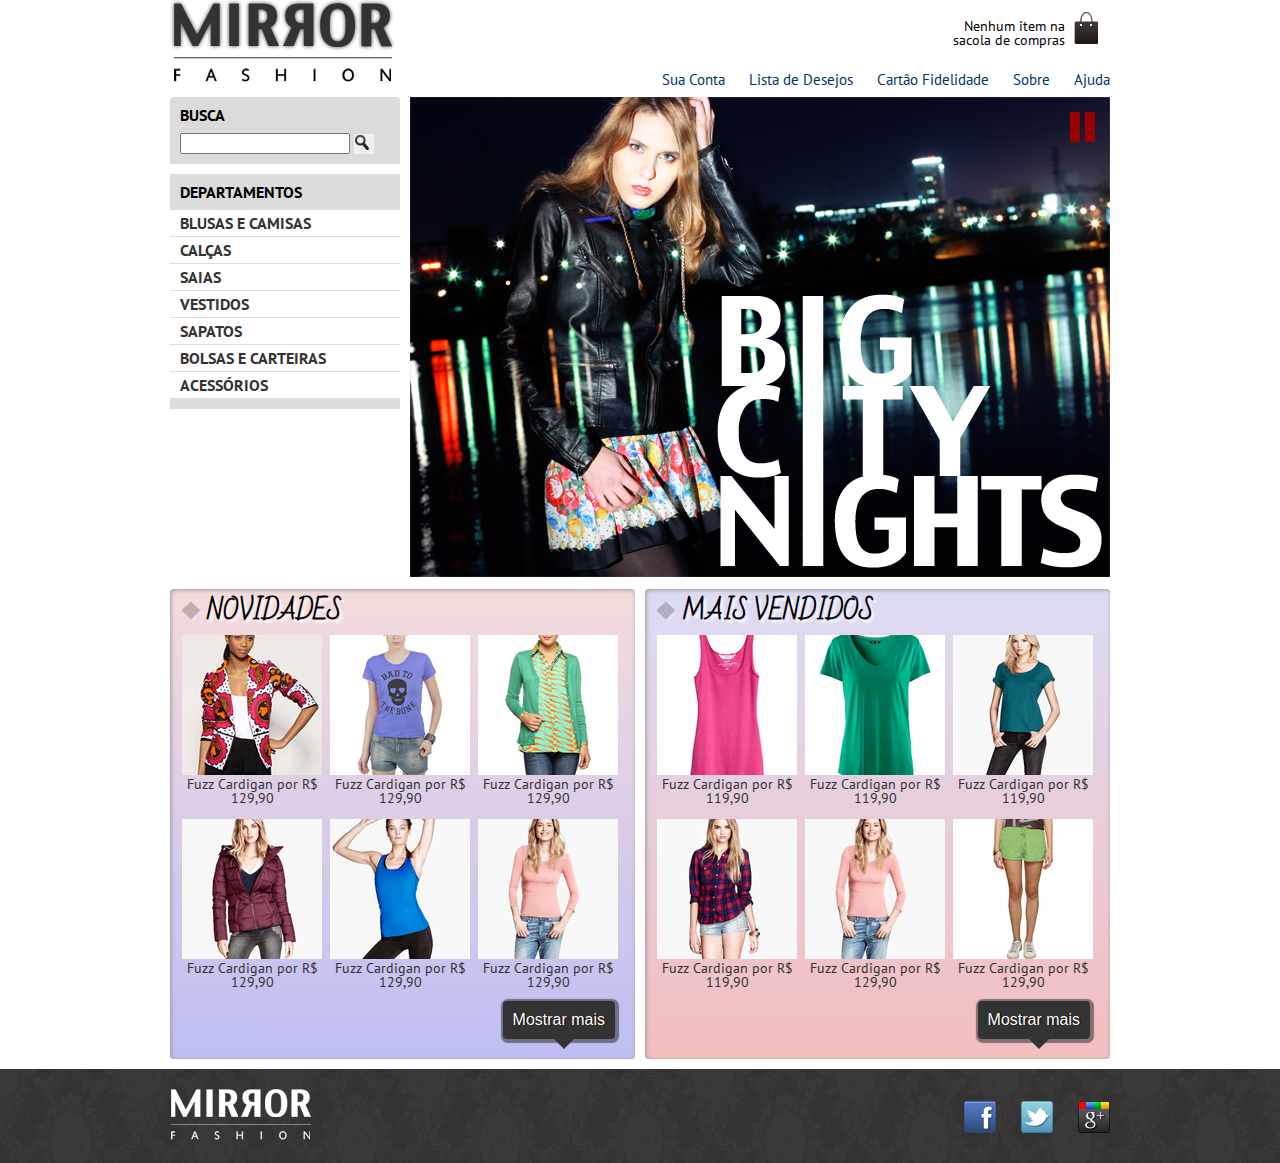
<file: index.html>
<!DOCTYPE html>
<html>
	<head>
		<meta charset="utf-8">
		<title>Mirror Fashion</title>
		<link href='http://fonts.googleapis.com/css?family=PT+Sans|Bad+Script' rel='stylesheet'>
		<link rel="stylesheet" href="css/reset.css">
		<link rel="stylesheet" href="css/style.css">
		<link rel="stylesheet" href="less/style.less">
		
		<meta name="viewport" content="width=device-width">
	</head>
	<body>
		<header class="container">
			<h1><img src="img/logo.png" alt="Mirror Fashion"></h1>
		
			<p class="sacola">
				Nenhum item na sacola de compras
			</p>
			
			<nav class="menu-opcoes">
				<ul>
					<li><a href="#">Sua Conta</a></li>
					<li><a href="#">Lista de Desejos</a></li>
					<li><a href="#">Cartão Fidelidade</a></li>
					<li><a href="sobre.html">Sobre</a></li>
				<li><a href="#">Ajuda</a></li>
				</ul>
			</nav>	
		</header>
		
		<div class="container destaque">
			
			<section class="busca">
				<h2> Busca </h2>

				<form>
					<input type="search">
					<button> Buscar </button>
				</form>
			</section>
			
			<section class="menu-departamentos">
				<h2> Departamentos </h2>
				
				<nav>
					<ul>
						<li><a href"#">Blusas e Camisas</a>
							<ul>
								<li><a href="#">Manga curta</a></li>
								<li><a href="#">Manga comprida</a></li>
								<li><a href="#">Camisa social</a></li>
								<li><a href="#">Camisa casual</a></li>
							</ul>
						</li>
						
						<li><a href"#">Calças</a></li>
						<li><a href"#">Saias</a></li>
						<li><a href"#">Vestidos</a></li>
						<li><a href"#">Sapatos</a></li>
						<li><a href"#">Bolsas e Carteiras</a></li>
						<li><a href"#">Acessórios</a></li>
					</ul>
				</nav>
			</section>
			
			<section class="banner-destaque">
				<figure>
					<img src="img/destaque-home.png" alt="Promoção: Big City Night">
				</figure>
				<a href="#" class="pause"></a>		
			</section>
			
		</div>
		
		<div class="container paineis">
			
				<section class="painel novidades">
				<h2>Novidades</h2>
				<ol>
					<li>
						<a href="produto.html">
							<figure>
								<img src="img/produtos/miniatura1.png" alt="miniatura1">
								<figcaption>Fuzz Cardigan por R$ 129,90</figcaption>
							</figure>
						</a>
					</li>
					<li>
						<a href="produto.html">
							<figure>
								<img src="img/produtos/miniatura2.png" alt="miniatura2">
								<figcaption>Fuzz Cardigan por R$ 129,90</figcaption>
							</figure>
						</a>
					</li>
					<li>
						<a href="produto.html">
							<figure>
								<img src="img/produtos/miniatura3.png" alt="miniatura3">
								<figcaption>Fuzz Cardigan por R$ 129,90</figcaption>
							</figure>
						</a>
					</li>
					<li>
						<a href="produto.html">
							<figure>
								<img src="img/produtos/miniatura4.png" alt="miniatura4">
								<figcaption>Fuzz Cardigan por R$ 129,90</figcaption>
							</figure>
						</a>
					</li>
					<li>
						<a href="produto.html">
							<figure>
								<img src="img/produtos/miniatura5.png" alt="miniatura5">
								<figcaption>Fuzz Cardigan por R$ 129,90</figcaption>
							</figure>
						</a>
					</li>
					<li>
						<a href="produto.html">
							<figure>
								<img src="img/produtos/miniatura10.png" alt="miniatura5">
								<figcaption>Fuzz Cardigan por R$ 129,90</figcaption>
							</figure>
						</a>
					</li>
					<li>
						<a href="produto.html">
							<figure>
								<img src="img/produtos/miniatura11.png" alt="miniatura5">
								<figcaption>Fuzz Cardigan por R$ 129,90</figcaption>
							</figure>
						</a>
					</li>
					<li>
						<a href="produto.html">
							<figure>
								<img src="img/produtos/miniatura12.png" alt="miniatura5">
								<figcaption>Fuzz Cardigan por R$ 129,90</figcaption>
							</figure>
						</a>
					</li>
					<li>
						<a href="produto.html">
							<figure>
								<img src="img/produtos/miniatura13.png" alt="miniatura5">
								<figcaption>Fuzz Cardigan por R$ 129,90</figcaption>
							</figure>
						</a>
					</li>
					<li>
						<a href="produto.html">
							<figure>
								<img src="img/produtos/miniatura14.png" alt="miniatura5">
								<figcaption>Fuzz Cardigan por R$ 129,90</figcaption>
							</figure>
						</a>
					</li>
					<li>
						<a href="produto.html">
							<figure>
								<img src="img/produtos/miniatura15.png" alt="miniatura5">
								<figcaption>Fuzz Cardigan por R$ 129,90</figcaption>
							</figure>
						</a>
					</li>
					
				</ol>
				<button type="button">Mostrar mais</button>
				</section>
			
			<section class="painel mais-vendidos">
				<h2>Mais Vendidos</h2>
				<ol>
					<li>
						<a href="produto.html">
							<figure>
								<img src="img/produtos/miniatura6.png" alt="miniatura6">
								<figcaption>Fuzz Cardigan por R$ 119,90</figcaption>
							</figure>
						</a>
					</li>
					<li>
						<a href="produto.html">
							<figure>
								<img src="img/produtos/miniatura7.png" alt="miniatura7">
								<figcaption>Fuzz Cardigan por R$ 119,90</figcaption>
							</figure>
						</a>
					</li>
					<li>
						<a href="produto.html">
							<figure>
								<img src="img/produtos/miniatura8.png" alt="miniatura8">
								<figcaption>Fuzz Cardigan por R$ 119,90</figcaption>
							</figure>
						</a>
					</li>
					<li>
						<a href="produto.html">
							<figure>
								<img src="img/produtos/miniatura9.png" alt="miniatura9">
								<figcaption>Fuzz Cardigan por R$ 119,90</figcaption>
							</figure>
						</a>
					</li>
					<li>
						<a href="produto.html">
							<figure>
								<img src="img/produtos/miniatura10.png" alt="miniatura5">
								<figcaption>Fuzz Cardigan por R$ 129,90</figcaption>
							</figure>
						</a>
					</li>
					<li>
						<a href="produto.html">
							<figure>
								<img src="img/produtos/miniatura11.png" alt="miniatura5">
								<figcaption>Fuzz Cardigan por R$ 129,90</figcaption>
							</figure>
						</a>
					</li>
					<li>
						<a href="produto.html">
							<figure>
								<img src="img/produtos/miniatura12.png" alt="miniatura5">
								<figcaption>Fuzz Cardigan por R$ 129,90</figcaption>
							</figure>
						</a>
					</li>
					<li>
						<a href="produto.html">
							<figure>
								<img src="img/produtos/miniatura13.png" alt="miniatura5">
								<figcaption>Fuzz Cardigan por R$ 129,90</figcaption>
							</figure>
						</a>
					</li>
					<li>
						<a href="produto.html">
							<figure>
								<img src="img/produtos/miniatura14.png" alt="miniatura5">
								<figcaption>Fuzz Cardigan por R$ 129,90</figcaption>
							</figure>
						</a>
					</li>
					<li>
						<a href="produto.html">
							<figure>
								<img src="img/produtos/miniatura15.png" alt="miniatura5">
								<figcaption>Fuzz Cardigan por R$ 129,90</figcaption>
							</figure>
						</a>
					</li>
				</ol>
			<button type="button">Mostrar mais</button>
			</section>	
		</div>
		
		<footer>
			<div class="container">
				<img src="img/logo-rodape.png" alt="Logo da Mirror Fashion">
				<ul class="social">
					<li><a href="http://facebook.com/mirrorfashion">Facebook</a></li>
					<li><a href="http://twitter.com/mirrorfashion">Twitter</a></li>
					<li><a href="http://plus.google.com/mirrorfashion">Google+</a></li>
				</ul>
			</div>
		</footer>
	<script type="text/javascript" src="js/jquery.js"></script>
	<script type="text/javascript" src="js/home.js"></script>
	<script type="text/javascript" src="js/banner.js"></script>
	<script>src="js/less.js"</script>
	</body>
</html>
</file>
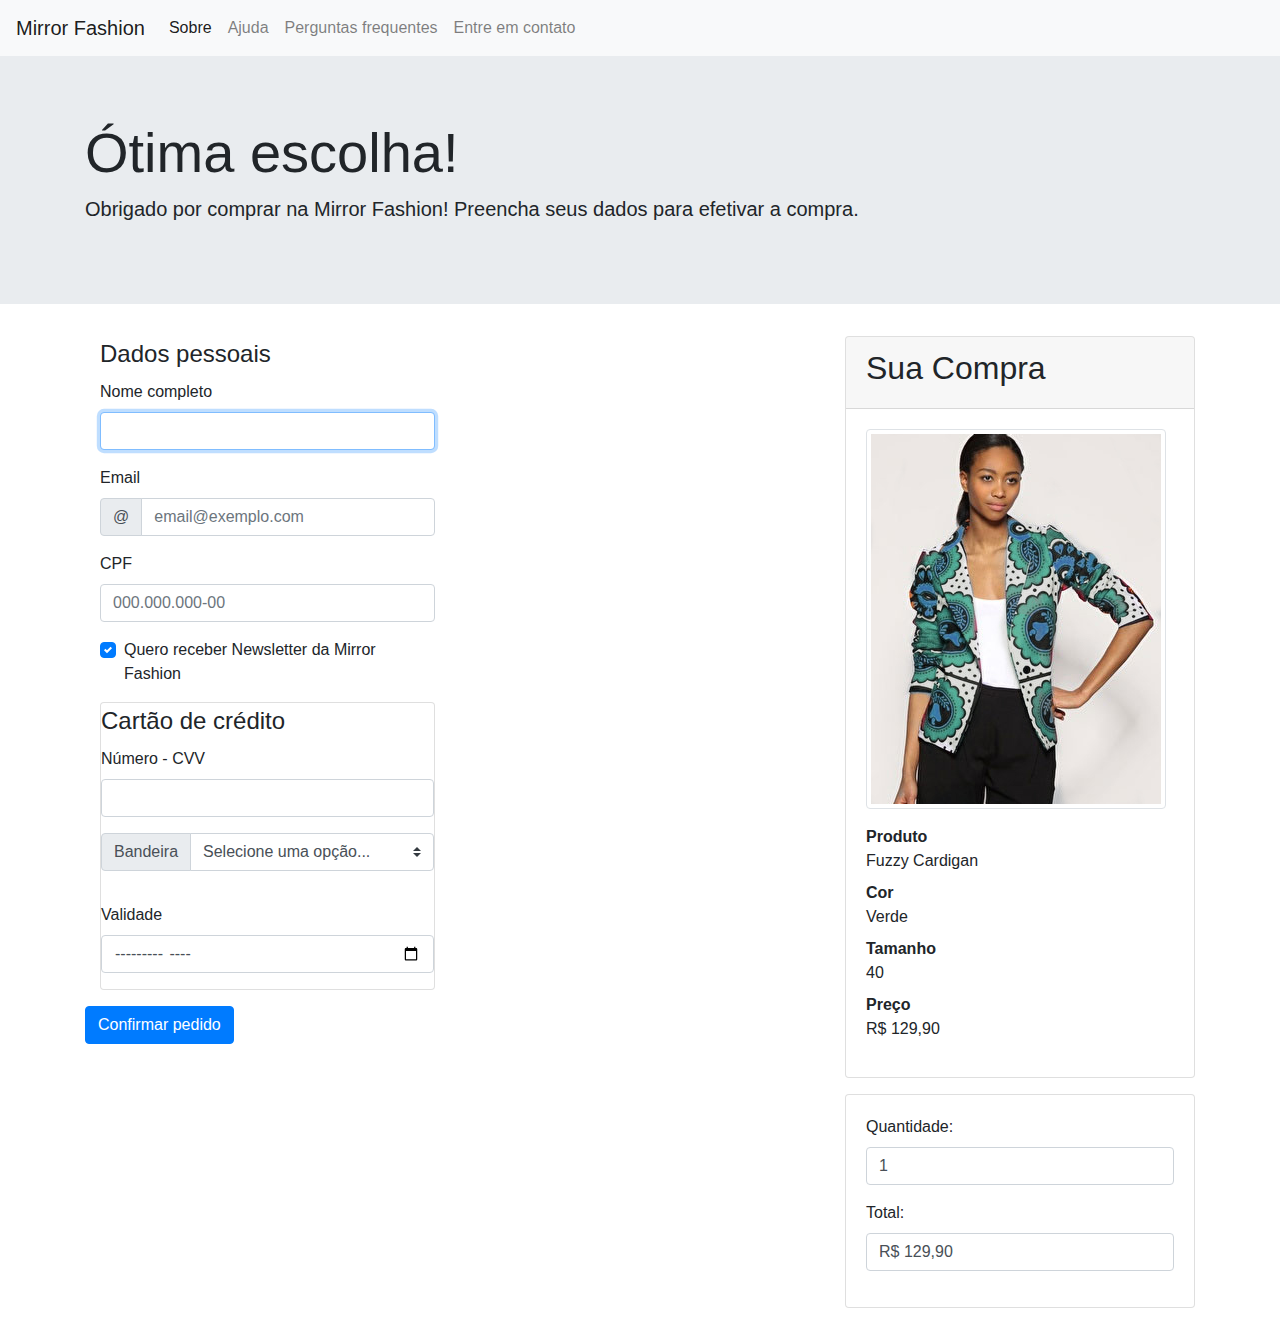
<file: checkout.html>
<!DOCTYPE HTML>
<html>
	<head>
		<meta charset="UTF-8">
		<meta name="viewport" content="width=device-width">
		<title> Checkout Mirror Fashion</title>
		<link rel="stylesheet" href="css/bootstrap.css">
	</head>
	<body>
		<nav class="navbar navbar-expand-lg navbar-light bg-light fixed-top">
			<button class="navbar-toggler" type="button"
							data-toggle="collapse" data-target="#navbarToggleExternalContent">
			<span class="navbar-toggler-icon"></span>
			</button>
			<a class="navbar-brand" href="index.html">Mirror Fashion</a>
				<div class="collapse navbar-collapse" id="navbarToggleExternalContent">
					<ul class="navbar-nav">
						<li class="nav-item active">
							<a class="nav-link" href="sobre.html">Sobre</a>
						</li>
						<li class="nav-item">
							<a class="nav-link" href="#">Ajuda</a>
						</li>
						<li class="nav-item">
							<a class="nav-link" href="#">Perguntas frequentes</a>
						</li>
						<li class="nav-item">
							<a class="nav-link" href="#">Entre em contato</a>
						</li>
					</ul>
				</div>
		</nav>
	
	
		<div class="jumbotron jumbotron-fluid">
			<div class="container">
				<h1 class="display-4"> Ótima escolha! </h1>
				<p class="lead">Obrigado por comprar na Mirror Fashion!
				Preencha seus dados para efetivar a compra.</p>
			</div>
		</div>
		<div class="container">
			<div class="row">
				<form class="col-md-8">
					<fieldset class="col-lg-6">
						<legend>Dados pessoais</legend>

						<div class="form-group">
							<label for="nome">Nome completo</label>
							<input type="text" class="form-control" id="nome" name="nome" autofocus>
						</div>

						<div class="form-group">
							<label for="email">Email</label>
							<div class="input-group mb-3">
								<div class="input-group-prepend">
									<span class="input-group-text">@</span>
								</div>
								<input type="email" class="form-control" id="email" name="email"
								placeholder="email@exemplo.com">
							</div>
						</div>

						<div class="form-group">
							<label for="cpf">CPF</label>
							<input type="text" class="form-control" id="cpf" name="cpf" placeholder="000.000.000-00" data-mask="999.999.999-99">
						</div>

						<div class="form-group custom-control custom-checkbox">
							<input type="checkbox" class="custom-control-input" id="newsletter"
							value="sim" checked>
							<label class="custom-control-label" for="newsletter">
							Quero receber Newsletter da Mirror Fashion
							</label>
						</div>
					</fieldset>
					
					<fieldset class="col-lg-6">
						<div class="class-md-4">
							<div class="card mb-3">
								<legend>Cartão de crédito</legend>
								
								<div class="form-group">
									<label for="numero-cartao">Número - CVV</label>
									<input type="text" class="form-control" id="numero-cartao" name="numero-cartao" data-mask="9999 9999 9999 9999 - 999">
								</div>
								
								<div class="form-group">
									<div class="input-group mb-3">
										<div class="input-group-prepend">
											<label class="input-group-text" for="bandeira-cartao">Bandeira</label>
										</div>
										<select class="custom-select" id="bandeira-cartao">
										<option disabled selected>Selecione uma opção...</option>
										<option value="master">MasterCard</option>
										<option value="visa">VISA</option>
										<option value="amex">American Express</option>
										</select>
									</div>
								</div>
								
								<div class="form-group">
									<label for="validade-cartao">Validade</label>
									<input type="month" class="form-control" id="validade-cartao" name="validade-cartao">
								</div>
							</div>
						</div>
					</fieldset>
						
					<button type="submit" class="btn btn-primary">
						Confirmar pedido
					</button>
					
				</form>
				
				<div class="col-md-4">
					<div class="card mb-3">
						<div class="card-header">
							<h2>Sua Compra</h2>
						</div>
						<div class="card-body">
							<img src="img/produtos/foto1-verde.png" alt="Fuzzy Cardigan"
								class="img-thumbnail mb-3">
							<dl>
								<dt>Produto</dt>
								<dd>Fuzzy Cardigan</dd>
								
								<dt>Cor</dt>
								<dd>Verde</dd>
								
								<dt>Tamanho</dt>
								<dd>40</dd>
								
								<dt>Preço</dt>
								<dd id="preco">R$ 129,90</dd>
							</dl>
						</div>
					</div>
					
					<div class="card mb-3">
						<div class="card-body">
							<div class="form-group">
								<label for="qtd">Quantidade: </label>
								<input type="number" id="qtd" min="1" max="99" value="1" class="form-control">
							</div>
							
							<div class="form-group">
								<label for="total">Total:</label>
								<output for="qtd preco" id="total" class="form-control">R$ 129,90</output>
							</div>
						</div>
					</div>
					
				</div>
			</div>	
		</div>
		
		<script type="text/javascript" src="js/jquery.js"></script>
		<script type="text/javascript" src="js/bootstrap.js"></script>
		<script type="text/javascript" src="js/inputmask-plugin.js"></script>
		<script type="text/javascript" src="js/total.js"></script>
	</body>
		
	<style>
		body { 
			padding-top: 55px;
		}
	
		.form-control:invalid {
			border: 1px solid #CC0000;
		}
	</style>
</html>
</file>
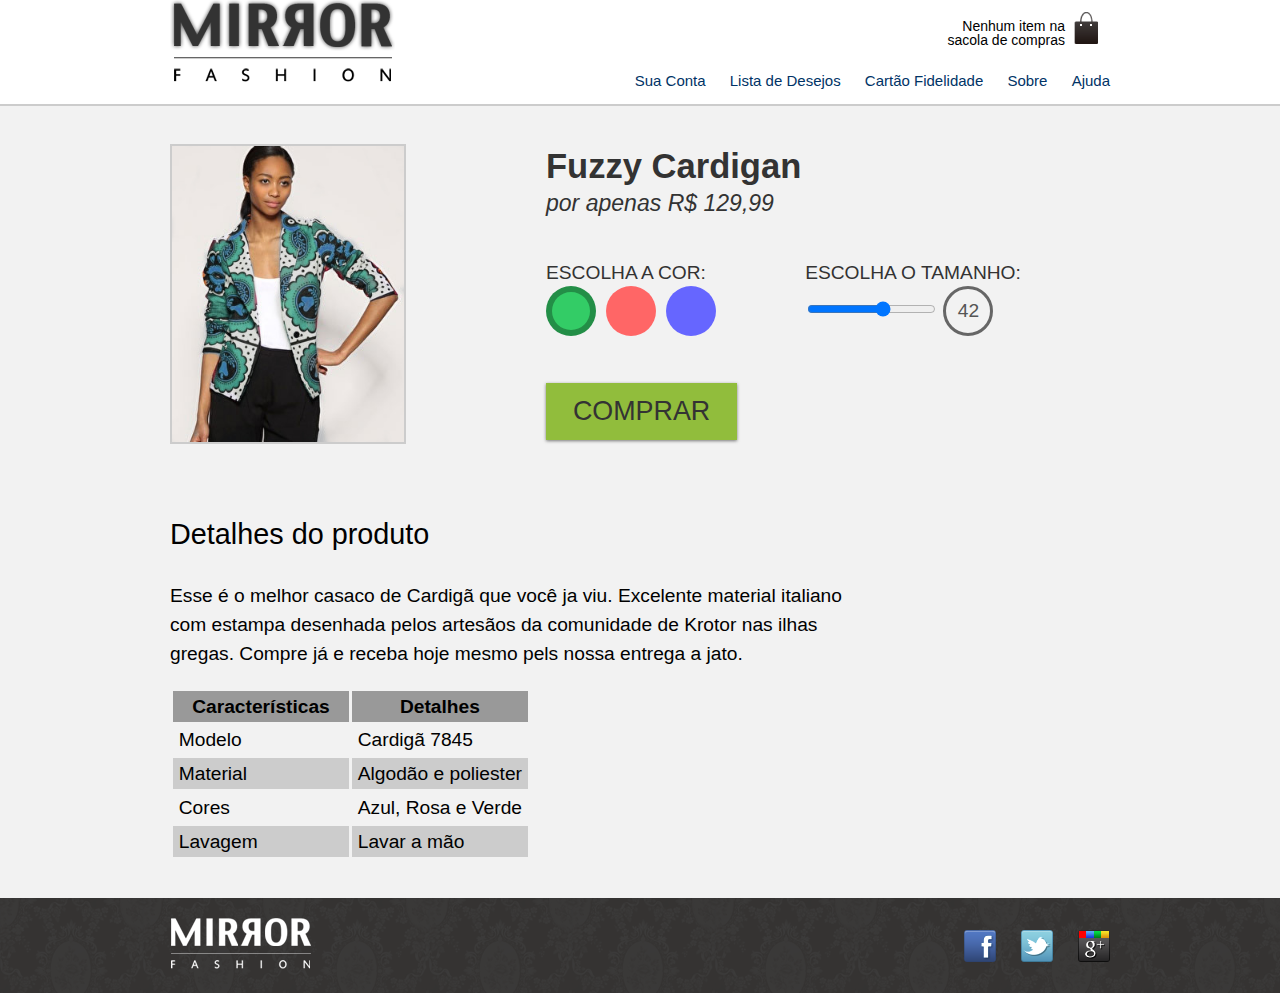
<file: produto.html>
<!DOCTYPE html>
<html>
	<head>
		<meta charset="utf-8">
		<meta name="viewport" content="width=device-width">
		<title>Mirror Fashion</title>
		<link rel="stylesheet" href="css/reset.css">
		<link rel="stylesheet" href="css/style.css">
		<link rel="stylesheet" href="css/produto.css">
	</head>
	<body>
		<header class="container">
			<h1><img src="img/logo.png" alt="Mirror Fashion"></h1>
		
			<p class="sacola">
				Nenhum item na sacola de compras
			</p>
			
			<nav class="menu-opcoes">
				<ul>
					<li><a href="#">Sua Conta</a></li>
					<li><a href="#">Lista de Desejos</a></li>
					<li><a href="#">Cartão Fidelidade</a></li>
					<li><a href="sobre.html">Sobre</a></li>
				<li><a href="#">Ajuda</a></li>
				</ul>
			</nav>	
		</header>
		
		<div class="produto-back">
			<div class="container">
				<div class="produto">
					<h1> Fuzzy Cardigan </h1>
					<p>por apenas R$ 129,99 </p>
					
					<form>
						<fieldset class="cores">
							<legend> Escolha a cor: </legend>
							
							<input type="radio" name="cor" value="verde" id="verde" checked>
							<label for="verde">
								<img src="img/produtos/foto1-verde.png" alt="Produto na cor verde">
							</label>
							
							<input type="radio" name="cor" value="rosa" id="rosa">
							<label for="rosa">
								<img src="img/produtos/foto1-rosa.png" alt="Produto na cor rosa">
							</label>
							<input type="radio" name="cor" value="azul" id="azul">
							<label for="azul">
								<img src="img/produtos/foto1-azul.png" alt="Produto na cor azul">
							</label>
						</fieldset>
						<fieldset class="tamanho">
							<legend> Escolha o tamanho: </legend>
							
							<input type="range" min="36" max="46" value="42" step="2" name="tamanho" id="tamanho">
							<output for="tamanho" name="valorTamanho">42</output>
						</fieldset>
						
						<button class="comprar"> Comprar </button>
					</form>
				</div>
				
				<div class="detalhes">
					<h2> Detalhes do produto </h2>
					<p> Esse é o melhor casaco de Cardigã que você ja viu. Excelente material italiano com estampa desenhada pelos artesãos da comunidade de Krotor nas ilhas gregas. Compre já e receba hoje mesmo pels nossa entrega a jato.</p>
					
					<table>
						<thead>
							<tr>
								<th>Características</th>
								<th>Detalhes</th>
							</tr>
						</thead>
						<tbody>
							<tr>
								<td>Modelo</td>
								<td>Cardigã 7845</td>
							</tr>
							<tr>
								<td>Material</td>
								<td>Algodão e poliester</td>
							</tr>
							<tr>
								<td>Cores</td>
								<td>Azul, Rosa e Verde</td>
							</tr>
							<tr>
								<td>Lavagem</td>
								<td>Lavar a mão</td>
							</tr>
						</tbody>
					</table>
				</div>
			</div>
		</div>
		
		<footer>
			<div class="container">
				<img src="img/logo-rodape.png" alt="Logo da Mirror Fashion">
				<ul class="social">
					<li><a href="http://facebook.com/mirrorfashion">Facebook</a></li>
					<li><a href="http://twitter.com/mirrorfashion">Twitter</a></li>
					<li><a href="http://plus.google.com/mirrorfashion">Google+</a></li>
				</ul>
			</div>
		</footer>
		<script type="text/javascript" src="js/produto.js"></script>
	</body>
</html>
</file>
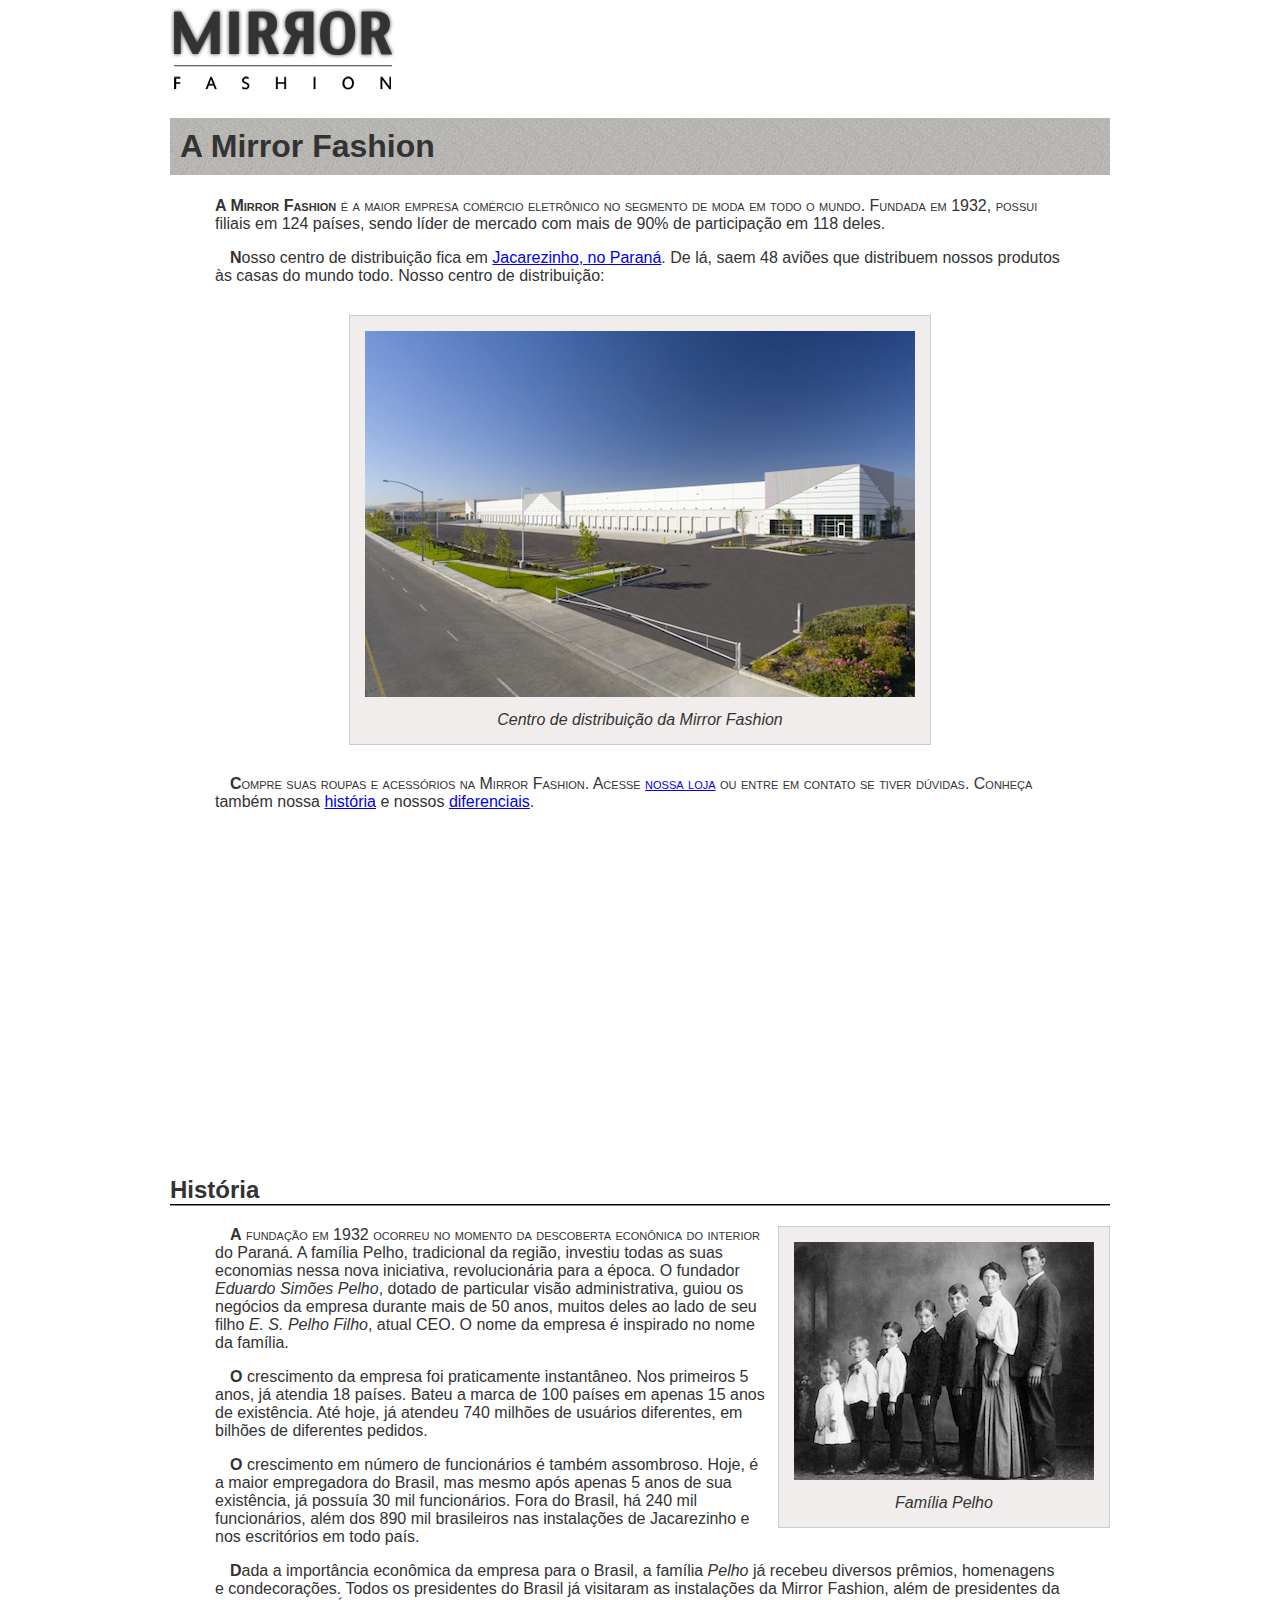
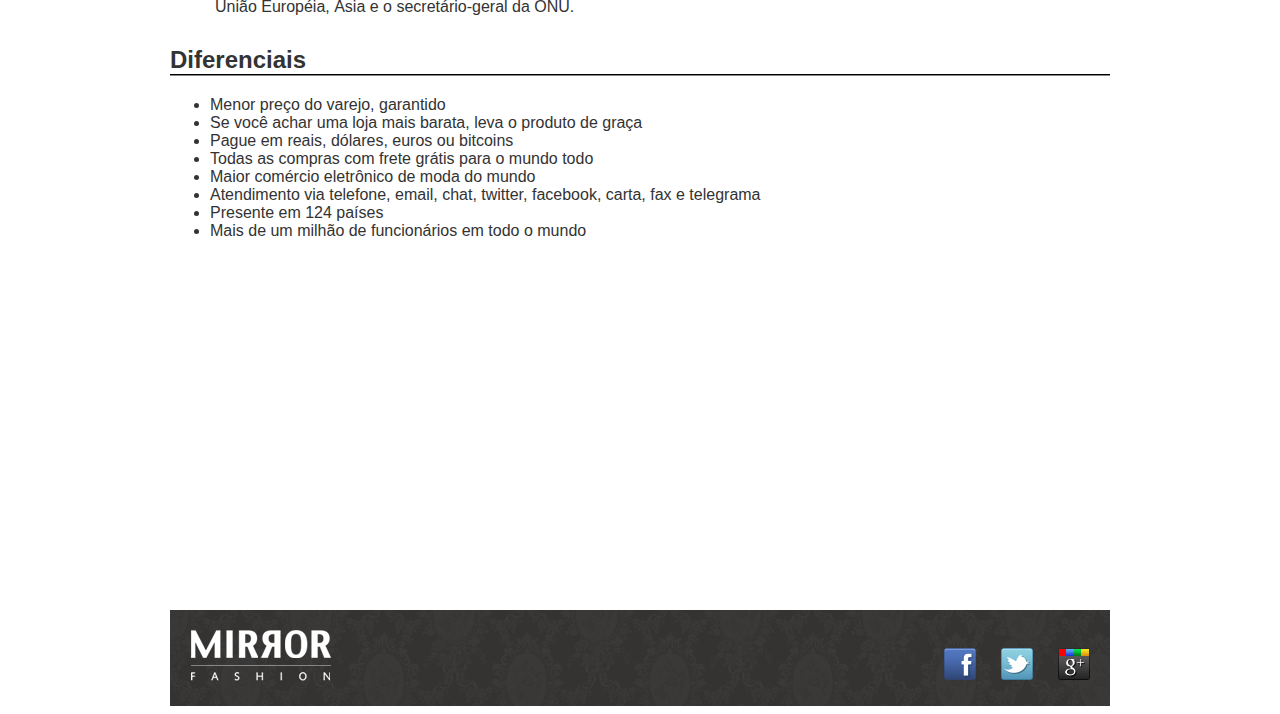
<file: sobre.html>
<!DOCTYPE html>
<html>
	<head>
		<meta charset="UTF-8">
		<title> Sobre a Mirror Fashion </title>
		
		<link rel="stylesheet" href="css/sobre.css">
	</head>
	
	<body>

	<img src="img/logo.png" alt="Logo da Mirror Fashion">
	<h1>A Mirror Fashion</h1>

		<p>
		<strong>A Mirror Fashion</strong> é a maior empresa comércio eletrônico no segmento de moda em todo o mundo. 
		Fundada em 1932, possui filiais em 124 países, sendo líder de mercado com mais de 90% de 
		participação em 118 deles.
		</p>

		<p>Nosso centro de distribuição fica em <a href="https://maps.google.com.br/?q=Jacarezinho">Jacarezinho, no Paraná</a>. De lá, saem 48 aviões que 
		distribuem nossos produtos às casas do mundo todo. Nosso centro de distribuição:</p>
		
		<figure id="centro-distribuicao">
			<img src="img/centro-distribuicao.png" alt="Foto do centro de distribuição da Mirror Fashion">
			<figcaption>Centro de distribuição da Mirror Fashion</figcaption>
		</figure>

		<p>Compre suas roupas e acessórios na Mirror Fashion. Acesse <a href="index.html">nossa loja</a> ou entre em contato 
		se tiver dúvidas. Conheça também nossa <a href="#historia">história</a> e nossos <a href="#diferenciais">diferenciais</a>.</p>
		
		<div class="video">
		<iframe width="420" height="315" src="http://www.youtube.com/embed/Tb06abHE4hY"
		frameborder="0" allowfullscreen></iframe>
		</div>
		<h2 id="historia">História</h2>
		
		<figure id="familia-pelho">
			<img src="img/familia-pelho.jpg" alt="Foto da família Pelho">
			<figcaption>Família Pelho</figcaption>
		</figure>

		<p>A fundação em 1932 ocorreu no momento da descoberta econônica do interior do Paraná. A 
		família Pelho, tradicional da região, investiu todas as suas economias nessa nova iniciativa, 
		revolucionária para a época. O fundador <em>Eduardo Simões Pelho</em>, dotado de particular visão 
		administrativa, guiou os negócios da empresa durante mais de 50 anos, muitos deles ao lado 
		de seu filho <em>E. S. Pelho Filho</em>, atual CEO. O nome da empresa é inspirado no nome da família.</p>

		<p>O crescimento da empresa foi praticamente instantâneo. Nos primeiros 5 anos, já atendia 18 países. 
		Bateu a marca de 100 países em apenas 15 anos de existência. Até hoje, já atendeu 740 milhões 
		de usuários diferentes, em bilhões de diferentes pedidos.</p>

		<p>O crescimento em número de funcionários é também assombroso. Hoje, é a maior empregadora do 
		Brasil, mas mesmo após apenas 5 anos de sua existência, já possuía 30 mil funcionários. Fora do 
		Brasil, há 240 mil funcionários, além dos 890 mil brasileiros nas instalações de Jacarezinho e 
		nos escritórios em todo país.</p>

		<p>Dada a importância econômica da empresa para o Brasil, a família <em>Pelho</em> já recebeu diversos prêmios, 
		homenagens e condecorações. Todos os presidentes do Brasil já visitaram as instalações da Mirror 
		Fashion, além de presidentes da União Européia, Ásia e o secretário-geral da ONU.</p>
		
		
		<h2 id="diferenciais"> Diferenciais </h2>
			<ul>
				<li>Menor preço do varejo, garantido</li>
				<li>Se você achar uma loja mais barata, leva o produto de graça</li>
				<li>Pague em reais, dólares, euros ou bitcoins</li>
				<li>Todas as compras com frete grátis para o mundo todo</li>
				<li>Maior comércio eletrônico de moda do mundo</li>
				<li>Atendimento via telefone, email, chat, twitter, facebook, carta, fax e telegrama</li>
				<li>Presente em 124 países</li>
				<li>Mais de um milhão de funcionários em todo o mundo</li>
			</ul>
		<div class="mapa">
			<iframe width="425" height="350" frameborder="0"
			scrolling="no" marginheight="0" marginwidth="0"
			src="http://maps.google.com.br/maps?q=Jacarezinho&amp;output=embed">
			</iframe>
		</div>
		<footer>
			<div class="container">
				<img src="img/logo-rodape.png" alt="Logo da Mirror Fashion">
				<ul class="social">
					<li><a href="http://facebook.com/mirrorfashion">Facebook</a></li>
					<li><a href="http://twitter.com/mirrorfashion">Twitter</a></li>
					<li><a href="http://plus.google.com/mirrorfashion">Google+</a></li>
				</ul>
			</div>
		</footer>

	</body>
	

</html>
</file>
<file: css/style.css>
body {
	font-family: 'PT Sans', sans-serif;
}

.painel h2 {
	font-family: 'Bad Script', sans-serif;
}

header {
	position: relative;
}

.sacola {
	background-image: url(../img/sacola.png);
	background-repeat: no-repeat;
	background-position: top right;
	
	font-size: 14px;
	padding-right: 35px;
	text-align: right;
	width: 140px;
	padding-top: 9px;
	margin: 10px;
	position: absolute;
	top: 0;
	right: 0;
}

.menu-opcoes ul {
	font-size: 15px;
	position: absolute;
	bottom: 0;
	right: 0;
	
}

.menu-opcoes a {
	color: #003366;
	text-decoration: none;
}

.menu-opcoes ul li {
	display: inline;
	margin-left: 20px;
	
}

.container {
	margin: 0 auto;
	width: 940px;
}

.busca, 
.menu-departamentos {
	background-color: #DCDCDC;
	font-weight: bold;
	text-transform: uppercase;
	margin-right: 10px;
	width: 230px;
}

.busca h2, 
.busca form, 
.menu-departamentos h2 {
	margin: 10px;
}

.menu-departamentos li {
	background-color: white;
	margin-bottom: 1px;
	padding: 5px 10px;
}

.menu-departamentos a {
	color: #333333;
	text-decoration: none;
}

.busca input[type=search] {
	width: 170px;
}

.busca,
.menu-departamentos {
	float: left;
}

.menu-departamentos {
	clear: left;
}

.destaque {
	margin-top: 10px;
}

.menu-departamentos {
	margin-top: 10px;
	padding-bottom: 10px;
}

.painel {
	margin: 10px 0;
	padding: 10px;
	width: 445px;
} 

.novidades {
	float: left;
}

.mais-vendidos {
	float: right;
}

.painel li {
	display: inline-block;
	vertical-align: top;
	width: 140px;
	margin: 2px;
	padding-bottom: 10px;
}

.painel h2 {
	font-size: 24px;
	font-weight: bold;
	text-transform: uppercase;	
	margin-bottom: 10px;
}

.painel a {
	color: #333;
	font-size: 14px;
	text-align: center;
	text-decoration: none;
}

.novidades {
	background-color: #F5DCDC;
	background: linear-gradient(#F5DCDC, #BEBEF4);
}

.mais-vendidos {
	background-color: #DCDCF5;
	background: linear-gradient(#DCDCF5, #F4BEBE);
}

footer {
	background-image: url(../img/fundo-rodape.png);
}

.social a {
	height: 32px;
	width: 32px;
	display: block;
	text-indent: -9999px;
}

.social a[href*="facebook.com"] {
	background-image: url(../img/facebook.png);
}

.social a[href*="twitter.com"] {
	background-image: url(../img/twitter.png);
}

.social a[href*="plus.google.com"] {
	background-image: url(../img/googleplus.png);
}

footer {
	clear: both;
}

footer {
	padding: 20px 0;
}

footer .container {
	position: relative;
}

.social {
	position: absolute;
	top: 12px;
	right: 0;
}

.social li {
	float: left;
	margin-left: 25px;
}

.busca button {
	background-image: url(../img/busca.png);
	background-repeat: no-repeat;
	border: none;
	width: 20px;
	height: 20px;
	text-indent: -9999px;
}

.menu-opcoes a:hover {
	color: #007DC6;
	
}

.menu-opcoes a:active {
	color: #867DC6;
}

.menu-departamentos li ul {
	display: none;
	
}

.menu-departamentos li:hover ul {
	display: block;
	
}

.menu-departamentos ul ul li {
	background-color: #DCDCDC;

}

.menu-departamentos li li a:before {
	content: '\272A';
} 

.painel h2:before {
	content: '\2756';
	padding-right: 5px;
	opacity: 0.2;
}

.painel {
	border-radius: 4px;
	box-shadow: inset 1px 1px 4px #999;
}

.painel h2 {
	text-shadow: 3px 3px 2px rgba(255,255,255,0.8);
}

.busca {
	border-top-left-radius: 4px;
	border-top-right-radius: 4px;
}

.painel li:hover {
	background-color: rgba(255,255,255,0.8);
	box-shadow: 0 0 5px #333;
	transition: 0.7s;
	transform: scale(1.2) rotate(-5deg);
}

.painel li:nth-child(2n):hover {
	transform: scale(1.2) rotate(5deg);
}

.painel li: hover {
	transition: 0.7s ease-in;
}

.painel li {
	transition: 0.7s ease-out;
}

@media (max-width: 939px) {
	.container {
		width: 96%;
	}
	header h1 {
		text-align: center;
	}
	header h1 img {
		max-width: 50%;
	}
	.sacola {
		display: none;
	}
	.menu-opcoes {
		position: static;
		text-align: center;
	}
	
	.menu-opcoes ul li {
		display: inline-block;
		margin: 5px;
	}
	
	.busca,
	.menu-departamentos,
	.banner-destaque img {
		margin-right: 0;
		width: 100%;
	}
	.painel {
		width: auto;	
	}
	.painel li {
		width: 30%;
	}
	
	.painel img {
		width: 100%;
	}
}


.destaque {
	position: relative;
}

.pause,
.play {
	display: block;
	position: absolute;
	right: 15px;
	top: 15px;
}
.pause {
	border-left: 10px solid #900;
	border-right: 10px solid #900;
	height: 30px;
	width: 5px;
}
.play {
	border-left: 25px solid #900;
	border-bottom: 15px solid transparent;
	border-top: 15px solid transparent;
}

.painel li:nth-child(n+7) {
	display: none;
}

.painel-aberto li:nth-child(n+7) {
	display: inline-block;
}

.painel button {
	float: right;
	margin-right: 10px;
	padding: 10px;
	
	background-color: #333;
	border: 0;
	border-radius: 4px;
	box-shadow: 1px 1px 1px 3px rgba(30,30,30,0.5);
	color: white;
	font-size: 1em;
	text-decoration: none;
	text-shadow: 1px 0 1px black;
	
	transition: 0.3s;
	
	position: relative;
	margin-bottom:  10px;
}

.painel button:hover {
	background-color: #393939;
	box-shadow: 1px 0 20px rgba(200,200,120, 0.9);
}

.painel button::after {
	/* elemento vazio */
	content: '';
	display: block;
	height: 0;
	width: 0;
	/* triângulo */
	border-top: 10px solid #333;
	border-left: 10px solid transparent;
	border-right: 10px solid transparent;
	/* posicionamento */
	position: absolute;
	top: 100%;
	left: 50%;
	margin-left: -5px;
	/* animação */
	transition: 0.3s;
}
.painel button:hover::after {
	border-top-color: #393939;
}
</file>
<file: css/produto.css>
.cores label::after {
	content: '';
	display: block;
	border-radius: 50%;
	width: 50px;
	height: 50px;
	box-sizing: border-box;
}

label[for=verde]::after {
	background-color: #33CC66;
}

label[for=rosa]::after {
	background-color: #FF6666;
}

label[for=azul]::after {
	background-color: #6666FF;
}

.cores input:checked + label::after {
	border: 6px solid rgba(0,0,0,0.3);
}

.cores input[type=radio] {
	display: none;
}

.cores input:not(:checked) + label img {
	display: none;
}

.cores label::after {
	position: absolute;
	top: 240px;
}

.cores {
	padding: relative;
	padding-top: 90px;
}

label[for=verde]::after {
	left: 0;
}
label[for=rosa]::after {
	left: 60px;
}
label[for=azul]::after {
	left: 120px;
}

.cores label img {
	display: block;
	max-width: 100%;
}

.produto {
	color: #333;
	line-height: 1.3;
	margin-top: 2em;
}

.produto h1 {
	font-size: 1.8em;
	font-weight: bold;
}

.produto p {
	font-size: 1.2em;
	font-style: italic;
	margin-bottom: 1em;
}

.produto legend {
	display: block;
	font: bold 0.9/2.5 Arial;
	text-transform: uppercase;
}

.comprar {
	background: #91BD3C;
	border: none;
	color: #333;
	font-size: 1.4em;
	text-transform: uppercase;
	box-shadow: 0 1px 3px #777;
	display: block;
	padding: 0.5em 1em;
	margin: 1em 0;
}

.cores label::after {
	border: 6px solid rgba(0,0,0,0);
	transition: 1s;
}

.cores label:hover::after {
	border: 6px solid rgba(0,0,0,0.1);
}

.cores label::after {
	cursor: pointer;
}

@media (min-width: 630px) {
	.produto {
		position: relative;
		padding-left: 40%;
		font-size: 1.2em;
	}
	
	.cores {
		position: static;
		padding: 0;
	}
	.cores legend {
		position: static;
	}
	.cores label img {
		position: absolute;
		top: 0;
		left: 0;
		max-width: 35%;
		max-height: 100%;
	}
	.cores label:after {
		position: static;
		float: left;
		margin-right: 10px;
	}
	
	fieldset {
		display: inline-block;
		vertical-align: top;
		margin: 1em 0;
		min-width: 240px;
		width: 45%
	}
}

.detalhes {
	padding: 2em 0;
}

.detalhes h2 {
	font-size: 1.5em;
	line-height: 2;
}

.detalhes p {
	margin: 1em 0;
	font-size: 1em;
	line-height: 1.5;
	max-width: 36em;
}

@media (min-width: 500px) {
	.detalhes {
		font-size: 1.2em;
	}
}

table {
	border-spacing: 0.2em;
	border-collapse: separate;
}

thead {
	background-color: #999;
}

thead th {
	font-weight: bold;
	padding: 0.3em 1em;
	text-align: center;
}

td {
	padding: 0.3em;
}

tr:nth-child(2n) {
	background-color: #CCC;
}

td:first-child {
	font-size: italic;
}

.produto-back {
	background-color: #F2F2F2;
	margin-top: 1em;
	border-top: 2px solid #CCC;
}
.cores label img {
	border: 2px solid #CCC;
}

.tamanho output {
	display: inline-block;
	height: 44px;
	width: 44px;
	
	line-height: 44px;
	text-align: center;
	border: 3px solid #666;
	border-radius: 50%;
	color: #555;
	
}
</file>
<file: css/sobre.css>
body {
	color: #333333;
	font-family: "Lucida Sans Unicode", "Lucida Grande", sans-serif;
	margin-left: auto;
	margin-right: auto;
	width: 	940px;
	
}

h1 {
	background-image: url(../img/sobre-background.jpg);
	padding: 10px;
}

h2 {
	border-bottom: 2px groove #333333;
	margin-top: 30px;
}

p {
	padding: 0 45px;
	text-indent: 15px;
}

figure {
	background-color: #F2EDED;
	border: 1px groove #ccc;
	text-align: center;
	padding: 15px;
	margin: 30px;
}

figcaption {
	font-style: italic;
	margin-top: 10px;
}

#centro-distribuicao {
	margin-left: auto;
	margin-right: auto;
	width: 550px;
	
}

#rodape {
	color: #777;
	margin: 30px 0;
	padding: 30px 0;
}

#rodape img {
	margin-right: 30px;
	vertical-align: middle;
	width: 94px;
}

#familia-pelho {
	float: right;
	margin: 0 0 10px 10px;
}

footer {
	background-image: url(../img/fundo-rodape.png);
}

.social a {
	height: 32px;
	width: 32px;
	display: block;
	text-indent: -9999px;
}

.social a[href*="facebook.com"] {
	background-image: url(../img/facebook.png);
}

.social a[href*="twitter.com"] {
	background-image: url(../img/twitter.png);
}

.social a[href*="plus.google.com"] {
	background-image: url(../img/googleplus.png);
}

footer {
	clear: both;
}

footer {
	padding: 20px;
}

footer .container {
	position: relative;
}

.social {
	position: absolute;
	top: 2px;
	right: 0;
}

.social li {
	float: left;
	margin-left: 25px;
}

p::first-letter {
	font-weight: bold;
}

h1 + p {
	text-indent: 0;
}

:not(p) + p::first-line {
	font-variant: small-caps;
}

.video {
	text-align: center;
}

.mapa {
	text-align: center;
}
</file>
